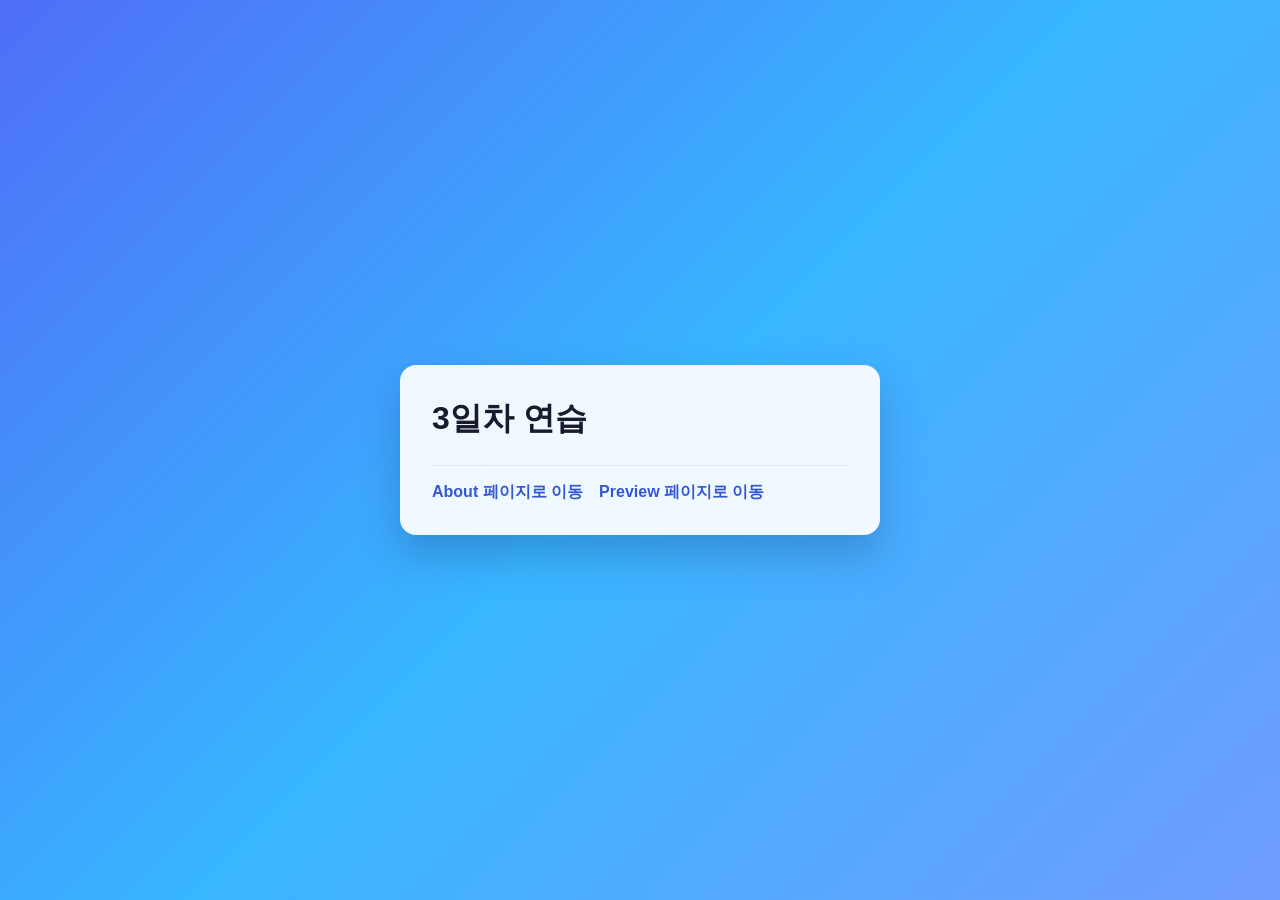
<file: index.html>
<!DOCTYPE html>
<html lang="ko">
<head>
  <meta charset="UTF-8">
  <title>3일차 연습</title>
  <link rel="stylesheet" href="style.css">
</head>
<body>
  <div class="card">
    <h1>3일차 연습</h1>
    <div class="nav-links">
      <a href="about.html">About 페이지로 이동</a>
      <a href="preview.html">Preview 페이지로 이동</a>
    </div>
  </div>
</body>
</html>
</file>
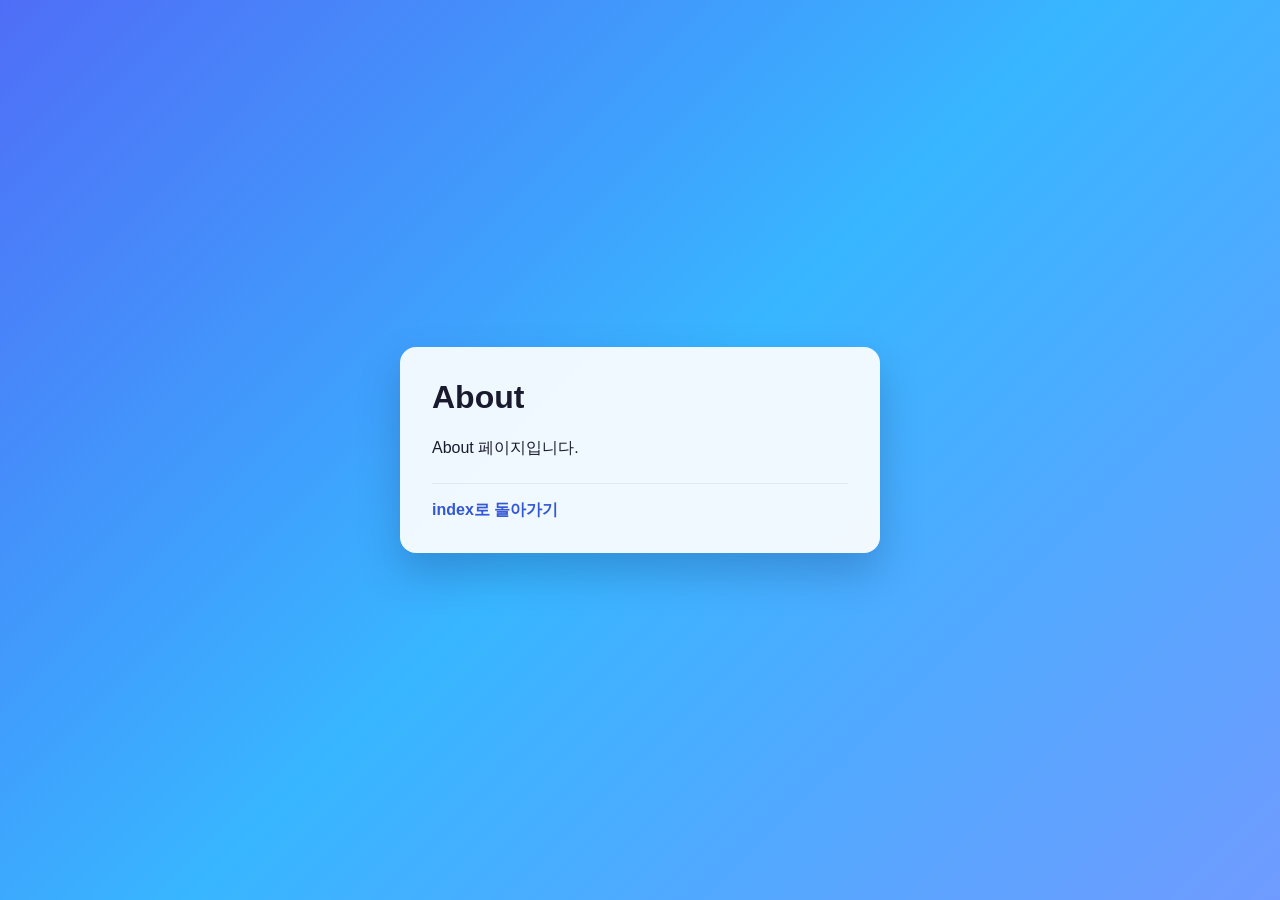
<file: about.html>
<!DOCTYPE html>
<html lang="ko">
<head>
  <meta charset="UTF-8">
  <title>About</title>
  <link rel="stylesheet" href="style.css">
</head>
<body>
  <div class="card">
    <h1>About</h1>
    <p>About 페이지입니다.</p>
    <div class="nav-links">
      <a href="index.html">index로 돌아가기</a>
    </div>
  </div>
</body>
</html>
</file>
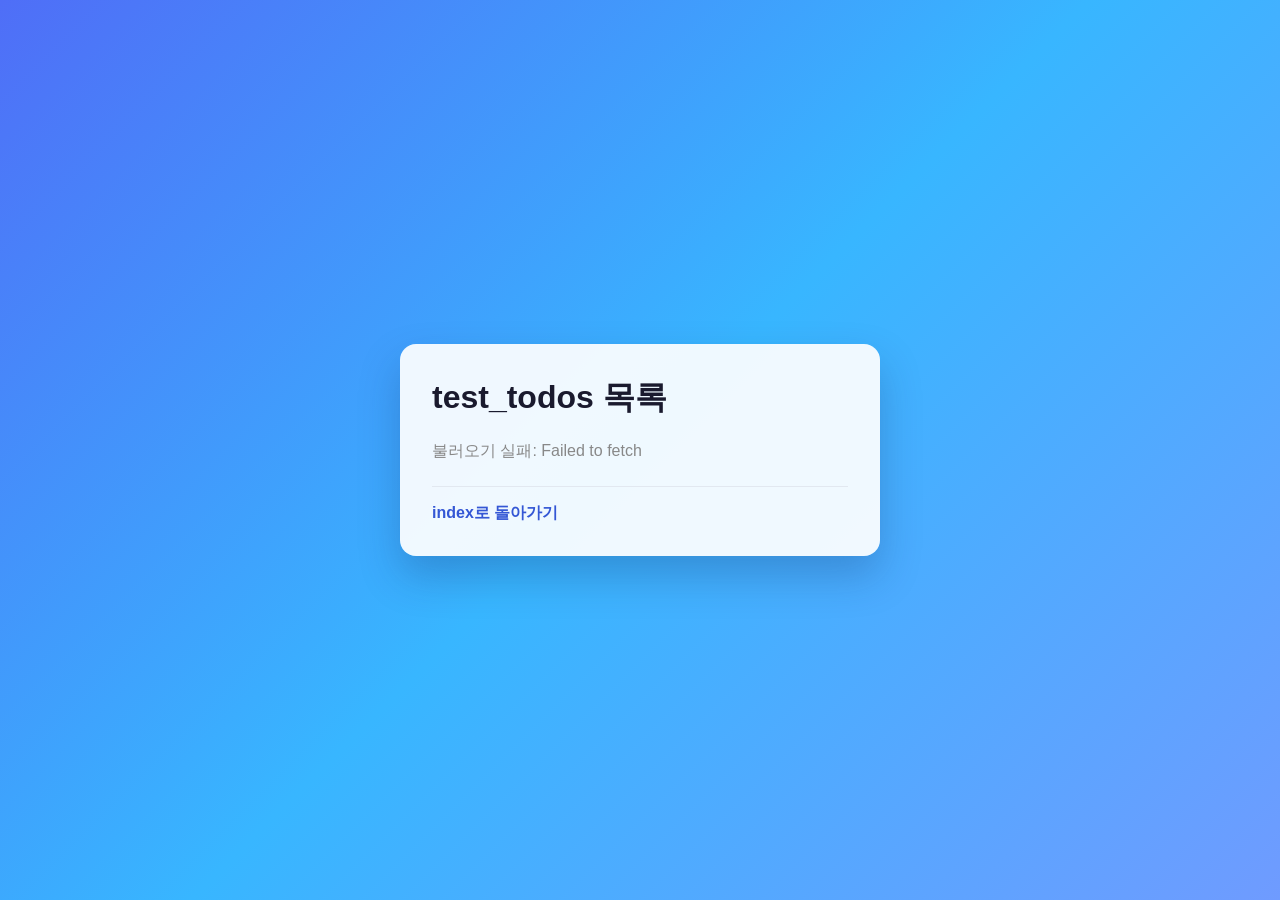
<file: preview.html>
<!DOCTYPE html>
<html lang="ko">
<head>
  <meta charset="UTF-8">
  <title>Preview</title>
  <link rel="stylesheet" href="style.css">
</head>
<body>
  <div class="card">
    <h1>test_todos 목록</h1>
    <p id="status">불러오는 중...</p>
    <ul id="todo-list"></ul>
    <div class="nav-links">
      <a href="index.html">index로 돌아가기</a>
    </div>
  </div>

  <script>
    const SUPABASE_URL = "https://shqfklmsavgrfdkhlrof.supabase.co/rest/v1/test_todos";
    const SUPABASE_ANON_KEY = "sb_publishable_c1SSRQ62eB_iju5I0PSlpQ_UOfkjVgh";

    async function loadTodos() {
      const statusEl = document.getElementById("status");
      const listEl = document.getElementById("todo-list");

      try {
        const res = await fetch(SUPABASE_URL + "?select=*", {
          headers: {
            apikey: SUPABASE_ANON_KEY,
            Authorization: "Bearer " + SUPABASE_ANON_KEY
          }
        });

        if (!res.ok) {
          throw new Error("HTTP " + res.status);
        }

        const todos = await res.json();

        if (todos.length === 0) {
          statusEl.textContent = "데이터가 없습니다.";
          return;
        }

        statusEl.remove();
        todos.forEach(todo => {
          const li = document.createElement("li");

          const titleEl = document.createElement("span");
          titleEl.className = "title" + (todo.done ? " done" : "");
          titleEl.textContent = todo.title;

          const metaEl = document.createElement("span");
          metaEl.className = "meta";
          metaEl.textContent = "수량 " + todo.amount + " · 마감 " + todo.due_date;

          li.appendChild(titleEl);
          li.appendChild(metaEl);
          listEl.appendChild(li);
        });
      } catch (err) {
        statusEl.textContent = "불러오기 실패: " + err.message;
      }
    }

    loadTodos();
  </script>
</body>
</html>
</file>
<file: style.css>
* {
  box-sizing: border-box;
}

body {
  margin: 0;
  min-height: 100vh;
  display: flex;
  align-items: center;
  justify-content: center;
  font-family: -apple-system, "Segoe UI", sans-serif;
  background: linear-gradient(135deg, #4f6ef7, #38b6ff 50%, #6f9bff);
  background-attachment: fixed;
  color: #1a1a2e;
}

.card {
  width: 100%;
  max-width: 480px;
  margin: 40px 20px;
  padding: 32px;
  background: rgba(255, 255, 255, 0.92);
  border-radius: 16px;
  box-shadow: 0 20px 40px rgba(20, 40, 100, 0.25);
}

.card h1 {
  margin-top: 0;
}

.nav-links {
  margin-top: 24px;
  padding-top: 16px;
  border-top: 1px solid #e2e8f0;
  display: flex;
  gap: 16px;
}

.nav-links a {
  color: #3457d5;
  text-decoration: none;
  font-weight: 600;
}

.nav-links a:hover {
  text-decoration: underline;
}

ul {
  list-style: none;
  padding: 0;
}

li {
  padding: 10px 0;
  border-bottom: 1px solid #e2e8f0;
  display: flex;
  justify-content: space-between;
  align-items: center;
}

.title {
  font-weight: bold;
}

.title.done {
  text-decoration: line-through;
  color: #999;
}

.meta {
  color: #888;
  font-size: 0.85em;
}

#status {
  color: #888;
}
</file>
